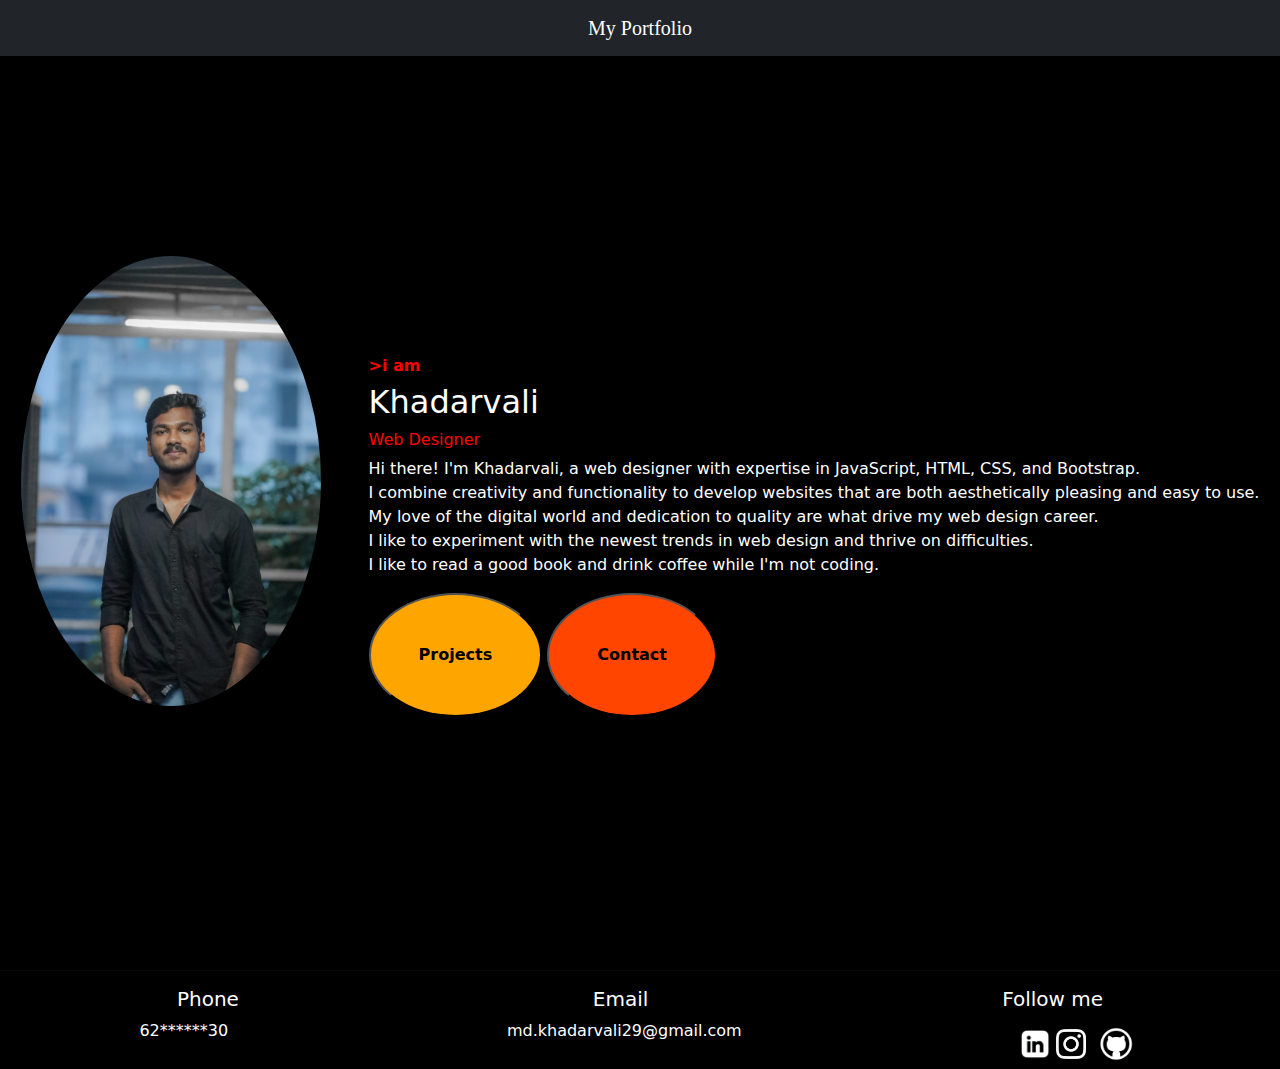
<file: index.html>
<!doctype html>
<html lang="en">
  <head>
    <meta charset="utf-8">
    <meta name="viewport" content="width=device-width, initial-scale=1">
    <title>My portfolio site</title>
    <link href="https://cdn.jsdelivr.net/npm/bootstrap@5.3.3/dist/css/bootstrap.min.css" rel="stylesheet" integrity="sha384-QWTKZyjpPEjISv5WaRU9OFeRpok6YctnYmDr5pNlyT2bRjXh0JMhjY6hW+ALEwIH" crossorigin="anonymous">
    <link rel="stylesheet" href="index.css">
    <link rel="shortcut icon" href="favicon.png" type="image/x-icon">
</head>
  
  <body>
    <nav class="navbar navbar-expand-lg text-bg-dark  ">
        <div class="container ">
          <a class="navbar-brand m-auto " href="#">My Portfolio</a>
          <button class="navbar-toggler" type="button" data-bs-toggle="collapse" data-bs-target="#navbarNavAltMarkup" aria-controls="navbarNavAltMarkup" aria-expanded="false" aria-label="Toggle navigation">
            <span class="navbar-toggler-icon"></span>
          </button>
          
        </div>
      </nav>

<div class="ab d-flex justify-content-center">
  <div>
    <img src="profile.jpg" alt="profile" height="450px" class="img rounded-circle mb-5 ">
  </div>
  <div class="da ps-5">
    <h6 class="fs-6 fw-semibold">>i am</h6>
    <h2>Khadarvali</h2>
    <h6>Web Designer </h6>
     <p class="fw-medium lh-base">Hi there! I'm Khadarvali, a web designer with expertise in JavaScript,  HTML, CSS, and Bootstrap. <br> I combine creativity and functionality to develop websites that are both aesthetically pleasing and easy to use. <br> My love of the digital world and dedication to quality are what drive my web design career. <br> I like to experiment with the newest trends in web design and thrive on difficulties. <br> I like to read a good book and drink coffee while I'm not coding.</p>

     <a href="projects.html"><button class="one p-5 rounded-circle fw-bold ">Projects</button></a>
    <a href="contact.html"> <button class="two p-5 rounded-circle fw-bold">Contact</button></a>
  </div>
</div>

<hr>
<footer>
  <span class="d-flex justify-content-around">
    <h5>Phone</h5>
    <h5>Email</h5>
    <h5>Follow me</h5>
  </span>
  
  <span id="to" class="d-flex justify-content-around">
  <p>62******30</p>
  <p>md.khadarvali29@gmail.com</p>
  <div>
    <a href="www.linkedin.com/in/md-khadarvali"><img src="Linkedin.png" alt="link" height="30" class="L m-0 gap-0"></a>
    <a href="https://www.instagram.com/iamkhadarvali/"><img src="instagram-logo.webp" alt="link" height="30" class="L m-0"></a>
    <a href="https://github.com/Khadar29"><img src="R.png" alt="" height="50" class="L m-0 gap-0"></a>
  </div>

  </span>
</footer>
          
      

    <script src="https://cdn.jsdelivr.net/npm/bootstrap@5.3.3/dist/js/bootstrap.bundle.min.js" integrity="sha384-YvpcrYf0tY3lHB60NNkmXc5s9fDVZLESaAA55NDzOxhy9GkcIdslK1eN7N6jIeHz" crossorigin="anonymous"></script>
  </body>

</html>
</file>
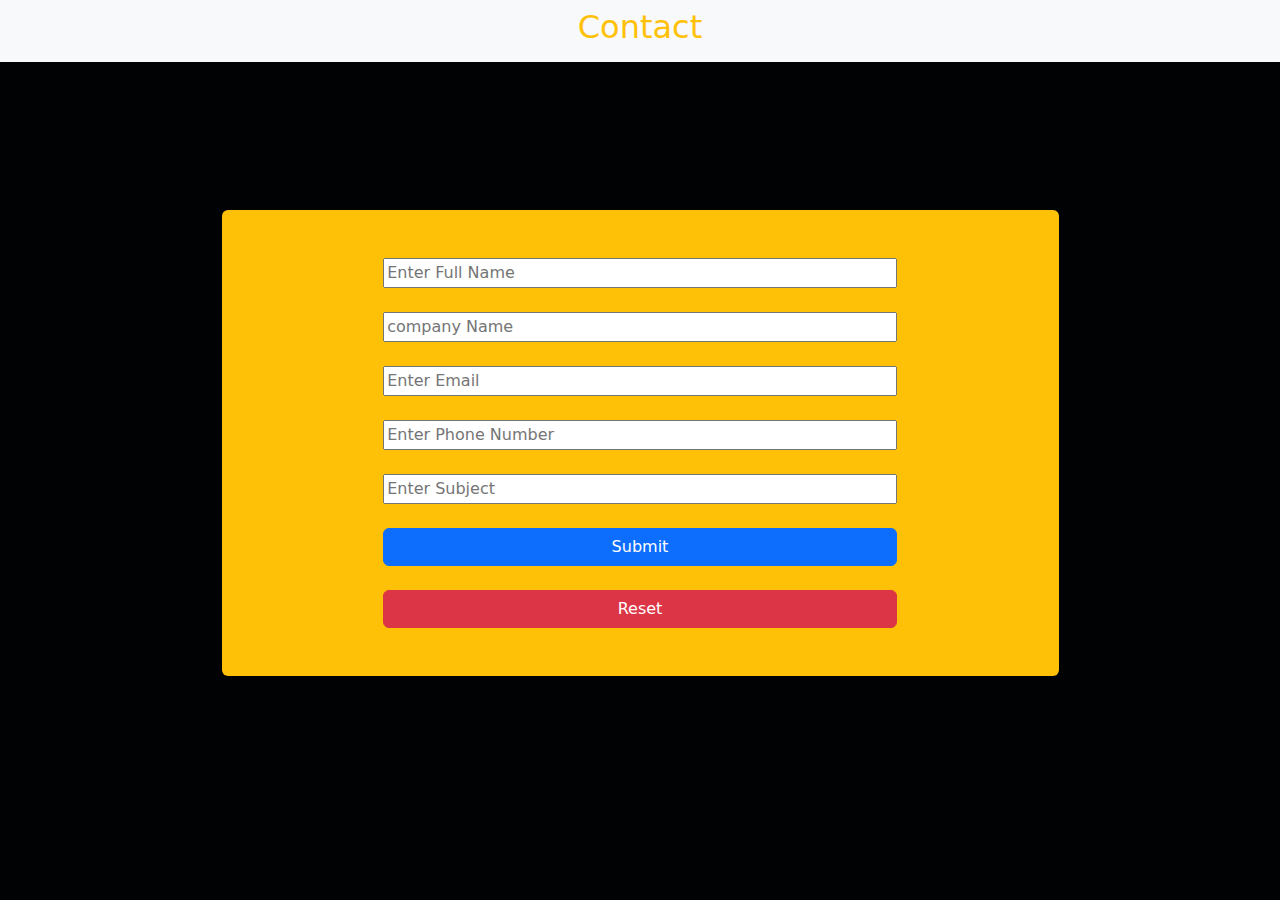
<file: contact.html>
<!doctype html>
<html lang="en">
  <head>
    <meta charset="utf-8">
    <meta name="viewport" content="width=device-width, initial-scale=1">
    <title>Contact</title>
    <link href="https://cdn.jsdelivr.net/npm/bootstrap@5.3.3/dist/css/bootstrap.min.css" rel="stylesheet" integrity="sha384-QWTKZyjpPEjISv5WaRU9OFeRpok6YctnYmDr5pNlyT2bRjXh0JMhjY6hW+ALEwIH" crossorigin="anonymous">
    <link rel="shortcut icon" href="favicon.png" type="image/x-icon">
  </head>
  <body>

    <style>
      body{
        background-color: #000204;
      }
      .go{
        margin-top: 500px;
        padding-top: 100px;
        animation:fadeIn 1.5s ease-in-out; 
      }

      @keyframes fadeIn {
  from { opacity: 0; }
  to { opacity: 1; }
}

.fade-in {
  animation: fadeIn 1.5s ;
}


    </style>

    <nav class="navbar navbar-expand-lg bg-body-tertiary">
        <div class="container-md justify-content-center ">
          <h2 class="text-warning">Contact</h2>
        </div>
      </nav>

      <div class="go container mt-auto mb-5 " >
        <div class="co container h-100 w-75 border-black rounded bg-warning mt-5 ">
          <form action="..." class="form-group d-flex flex-column justify-content-center h-100 w-75 m-auto p-5 gap-4">
            <input type="text" placeholder="Enter Full Name" required >
            <input type="text" placeholder="company Name" required>
            <input type="email"placeholder="Enter Email" required>
            <input type="number" placeholder="Enter Phone Number" required>
            <input type="text" placeholder="Enter Subject" required>
            <input type="submit" value="Submit" class="btn btn-primary">
            <input type="reset" class="btn btn-danger">
            
          </form>
          
        </div>
      </div>

    <script src="https://cdn.jsdelivr.net/npm/bootstrap@5.3.3/dist/js/bootstrap.bundle.min.js" integrity="sha384-YvpcrYf0tY3lHB60NNkmXc5s9fDVZLESaAA55NDzOxhy9GkcIdslK1eN7N6jIeHz" crossorigin="anonymous"></script>
  </body>
</html>
</file>
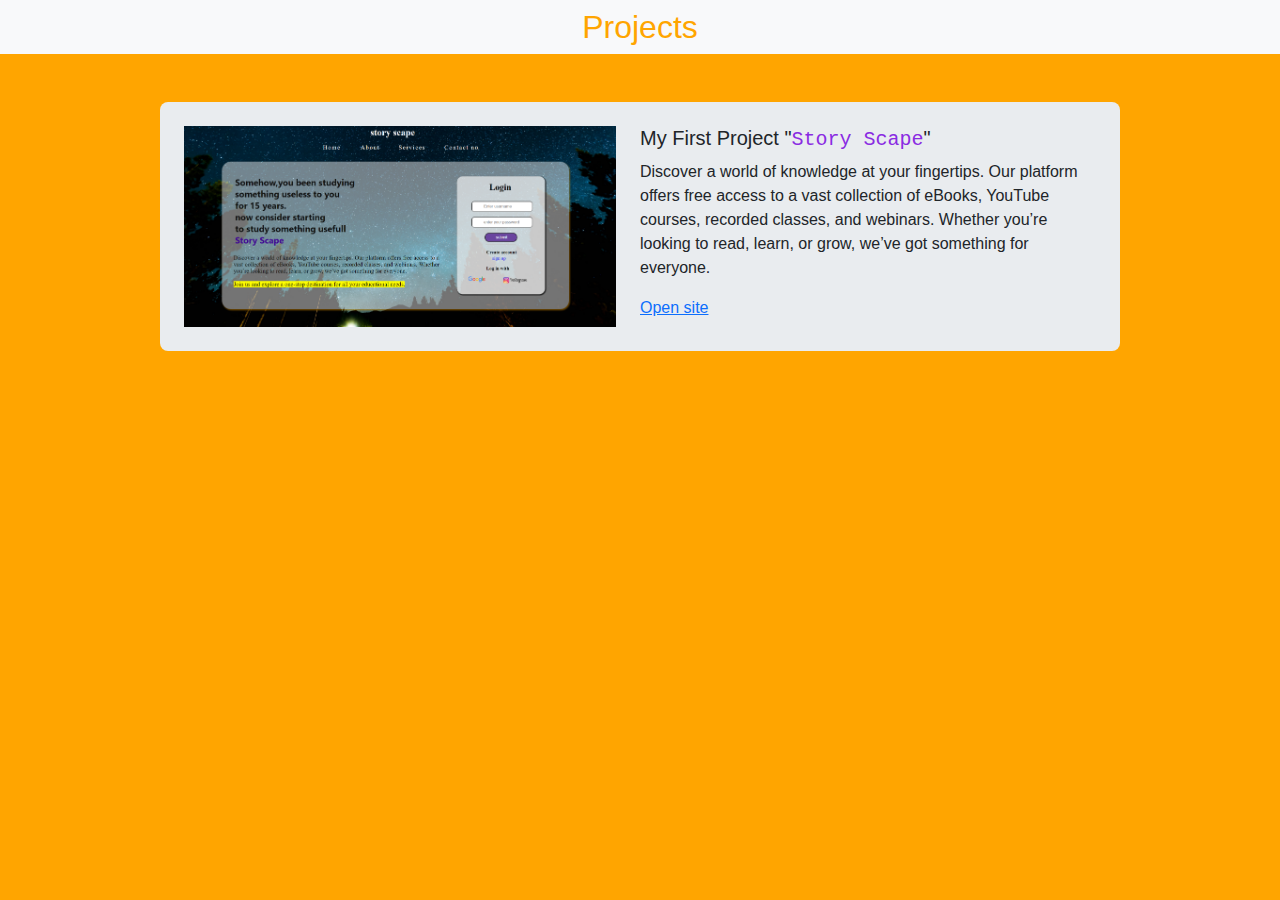
<file: projects.html>
<!doctype html>
<html lang="en">
  <head>
    <meta charset="utf-8">
    <meta name="viewport" content="width=device-width, initial-scale=1">
    <title>Projects</title>
    <link href="https://cdn.jsdelivr.net/npm/bootstrap@5.3.3/dist/css/bootstrap.min.css" rel="stylesheet" integrity="sha384-QWTKZyjpPEjISv5WaRU9OFeRpok6YctnYmDr5pNlyT2bRjXh0JMhjY6hW+ALEwIH" crossorigin="anonymous">
    <link rel="stylesheet" href="projects.css">
    <link rel="shortcut icon" href="favicon.png" type="image/x-icon">
  </head>
  <body>
    <nav class="navbar bg-body-tertiary">
        <div class="container-fluid">
            <h2 class="m-auto ">Projects</h2>
          
        </div>
      </nav>

      <div class="row g-0 bg-body-secondary position-relative w-75 m-auto my-5 rounded-3">
        <div class="col-md-6 mb-md-0 p-md-4">
          <img src="first.png" class="w-100" alt="...">
        </div>
        <div class="col-md-6 p-4 ps-md-0">
          <h5 class="mt-0">My First Project "<samp>Story Scape</samp>" </h5>
          <p>Discover a world of knowledge at your fingertips. Our platform offers free access to a vast collection of eBooks, YouTube courses, recorded classes, and webinars. Whether you’re looking to read, learn, or grow, we’ve got something for everyone.</p>
          <a href="https://storyone.netlify.app" class="stretched-link">Open site</a>
        </div>
      </div>


    <script src="https://cdn.jsdelivr.net/npm/bootstrap@5.3.3/dist/js/bootstrap.bundle.min.js" integrity="sha384-YvpcrYf0tY3lHB60NNkmXc5s9fDVZLESaAA55NDzOxhy9GkcIdslK1eN7N6jIeHz" crossorigin="anonymous"></script>
  </body>
</html>
</file>
<file: index.css>
body{
    padding: 0px;
    margin: 0px;
    height: 100vh;
    width: 100vw;
    overflow-x: hidden;
    background-color:rgb(0, 0, 0);   
}

.navbar-brand{ 
font-family:'https://fonts.googleapis.com/css2?family=Noto+Serif:ital,wght@0,100..900;1,100..900&display=swap';
color: white;
}
.nav-link{
    color: white;
}

img{
    margin-top: 200px;
}

.ab{ 
    padding-bottom: 200px;
    animation: slideup 2s;
}
.da{
    padding-top: 300px;
    color: white;
}
h6{
    color: red;
}

button{
    background-color:orangered;
}

.one:hover{
    background-color:white;
    color: orange;
}
.two:hover{
    background-color: white;
    color:orangered;
}
.one{
    background-color: orange;
}



footer{
    color: white;
}
@keyframes slideup{
    from{
        opacity: 0;
        transform: translate(30%) scale(0.9);
        
    }
    to{
      opacity: 1;
      transform: translateY(0px) scale(1) ;
      
    }
}
</file>
<file: projects.css>
body{
    background-color: orange;
    font-family: Arial, sans-serif;
    margin: 0;
    padding: 0;
}
h2{
   color: orange;
}
samp{
    color:blueviolet;
}
.row{
    animation: fadeInUp 2s ease-in-out forwards;
}

@keyframes fadeInUp { 0% { opacity: 0; transform: translateY(20px); } 100% { opacity: 1; transform: translateY(0); } }
</file>
